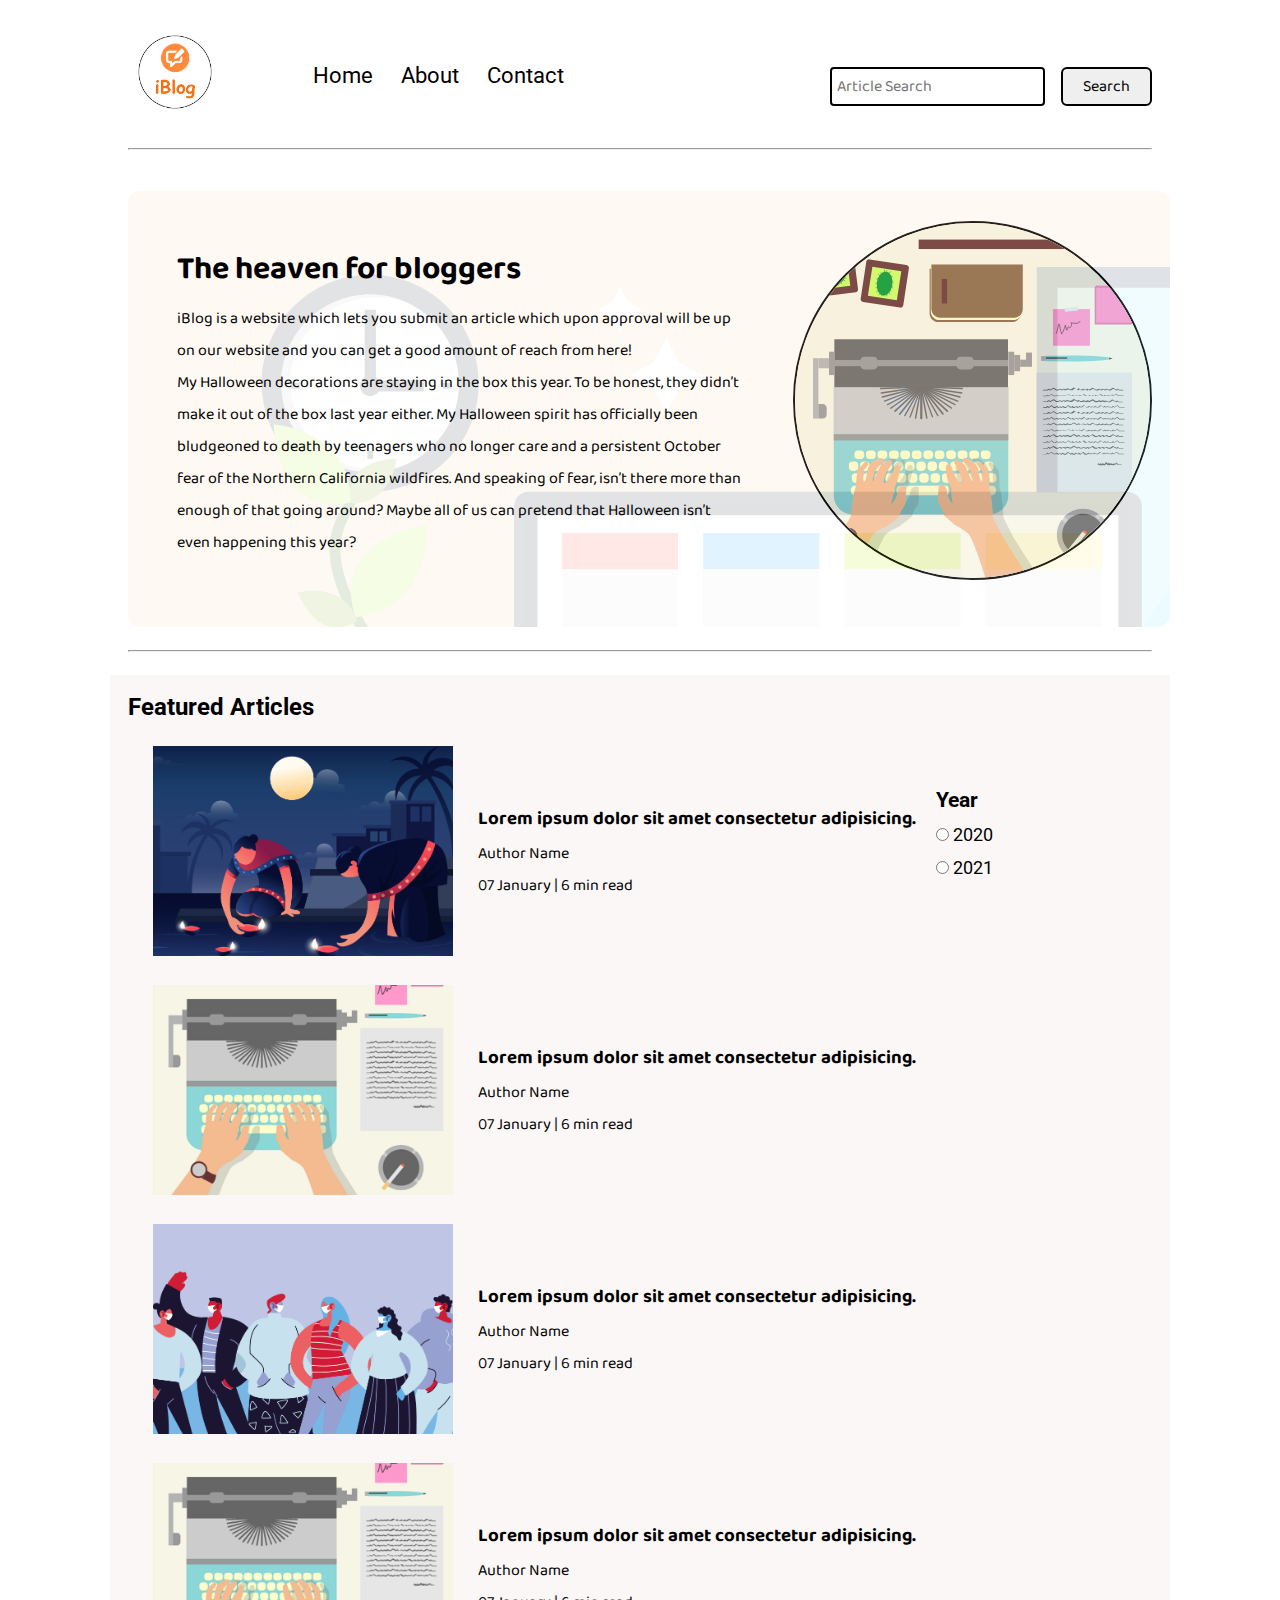
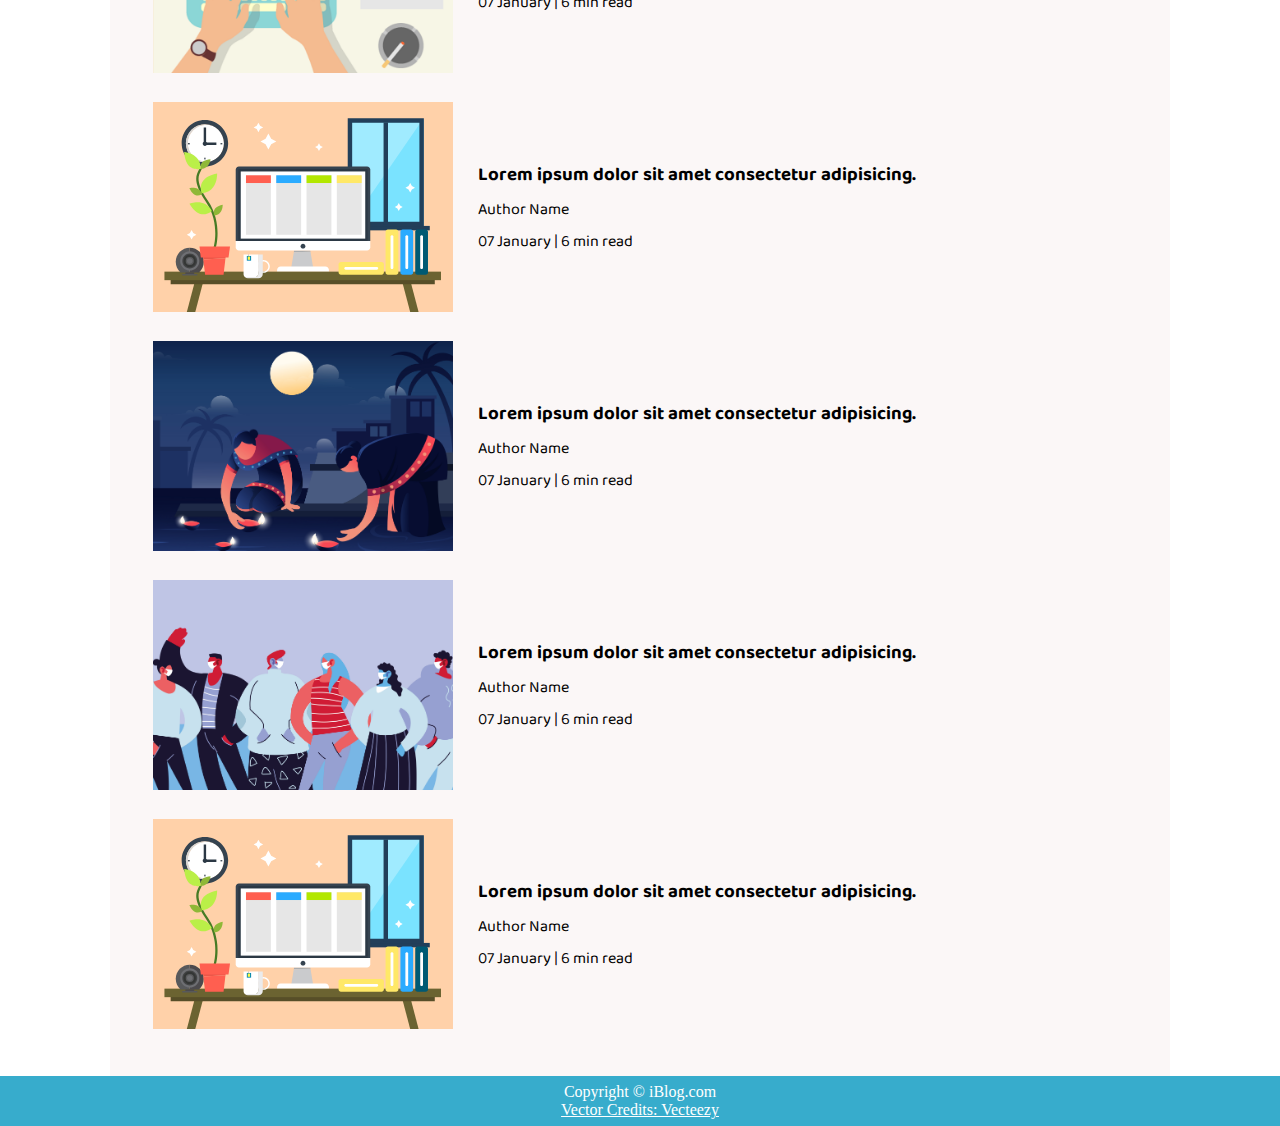
<file: index.html>
<!DOCTYPE html>
<html lang="en">

<head>
    <meta charset="UTF-8">
    <meta name="viewport" content="width=device-width, initial-scale=1.0">
    <link rel="stylesheet" href="css/utils.css">
    <link rel="stylesheet" href="css/style.css">
    <link rel="stylesheet" href="css/mobile.css">
    <title>iBlog - Heaven for bloggers</title>
</head>

<body>
    <nav class="navigation max-width-1 m-auto">
        <div class="nav-left">
            <a href="#">
                <span><img src="img/logo.png" width="94px" alt=""></span>
            </a>
            <ul>
                <li><a href="index.html">Home</a></li>
                <li><a href="#">About</a></li>
                <li><a href="contact.html">Contact</a></li>
            </ul>
        </div>
        <div class="nav-right">
            <form action="search.html" method="get">
                <input class="form-input" type="text" name="query" placeholder="Article Search">
                <button class="btn">Search</button>
            </form>

        </div>

    </nav>
    <div class="max-width-1 m-auto">
        <hr>
    </div>
    <div class="m-auto content max-width-1 my-2">
        <div class="content-left">
            <h1>The heaven for bloggers</h1>
            <p>iBlog is a website which lets you submit an article which upon approval will be up on our website and you
                can get a good amount of reach from here!</p>
            <p>My Halloween decorations are staying in the box this year. To be honest, they didn’t make it out of the
                box last year either. My Halloween spirit has officially been bludgeoned to death by teenagers who no
                longer care and a persistent October fear of the Northern California wildfires. And speaking of fear,
                isn’t there more than enough of that going around? Maybe all of us can pretend that Halloween isn’t even
                happening this year?</p>
        </div>
        <div class="content-right">
            <img src="img/home.svg" alt="iBlog">
        </div>
    </div>

    <div class="max-width-1 m-auto">
        <hr>
    </div>
    <div class="home-articles max-width-1 m-auto font2">
        <h2>Featured Articles</h2>
        <div class="year-box adjust-year">
            <div>
                <h3>Year </h3>
            </div>
            <div>
                <input type="radio" name="year" id=""> 2020
            </div>
            <div>
                <input type="radio" name="year" id=""> 2021
            </div>
        </div>
        <div class="home-article">
            <div class="home-article-img">
                <img src="img/3.png" alt="article">
            </div>
            <div class="home-article-content font1">
                <a href="blogpost.html">
                    <h3>Lorem ipsum dolor sit amet consectetur adipisicing.</h3>
                </a>

                <div>Author Name</div>
                <span>07 January | 6 min read</span>
            </div>
        </div>
        <div class="home-article">
            <div class="home-article-img">
                <img src="img/1.png" alt="article">
            </div>
            <div class="home-article-content font1">
                <a href="blogpost.html">
                    <h3>Lorem ipsum dolor sit amet consectetur adipisicing.</h3>
                </a>

                <div>Author Name</div>
                <span>07 January | 6 min read</span>
            </div>
        </div>
        <div class="home-article">
            <div class="home-article-img">
                <img src="img/2.png" alt="article">
            </div>
            <div class="home-article-content font1">
                <a href="blogpost.html">
                    <h3>Lorem ipsum dolor sit amet consectetur adipisicing.</h3>
                </a>

                <div>Author Name</div>
                <span>07 January | 6 min read</span>
            </div>
        </div>
        <div class="home-article">
            <div class="home-article-img">
                <img src="img/1.png" alt="article">
            </div>
            <div class="home-article-content font1">
                <a href="blogpost.html">
                    <h3>Lorem ipsum dolor sit amet consectetur adipisicing.</h3>
                </a>

                <div>Author Name</div>
                <span>07 January | 6 min read</span>
            </div>
        </div>
        <div class="home-article">
            <div class="home-article-img">
                <img src="img/11.svg" alt="article">
            </div>
            <div class="home-article-content font1">
                <a href="blogpost.html">
                    <h3>Lorem ipsum dolor sit amet consectetur adipisicing.</h3>
                </a>

                <div>Author Name</div>
                <span>07 January | 6 min read</span>
            </div>
        </div>
        <div class="home-article">
            <div class="home-article-img">
                <img src="img/3.png" alt="article">
            </div>
            <div class="home-article-content font1">
                <a href="blogpost.html">
                    <h3>Lorem ipsum dolor sit amet consectetur adipisicing.</h3>
                </a>

                <div>Author Name</div>
                <span>07 January | 6 min read</span>
            </div>
        </div>
        <div class="home-article">
            <div class="home-article-img">
                <img src="img/2.png" alt="article">
            </div>
            <div class="home-article-content font1">
                <a href="blogpost.html">
                    <h3>Lorem ipsum dolor sit amet consectetur adipisicing.</h3>
                </a>

                <div>Author Name</div>
                <span>07 January | 6 min read</span>
            </div>
        </div>
        <div class="home-article">
            <div class="home-article-img">
                <img src="img/11.svg" alt="article">
            </div>
            <div class="home-article-content font1">
                <a href="blogpost.html">
                    <h3>Lorem ipsum dolor sit amet consectetur adipisicing.</h3>
                </a>

                <div>Author Name</div>
                <span>07 January | 6 min read</span>
            </div>
        </div>

    </div>

    <div class="footer">
        <p>Copyright &copy; iBlog.com </p>
        <a href="https://www.vecteezy.com/free-vector/typewriter">Vector Credits: Vecteezy</a>
    </div>
</body>

</html>
</file>
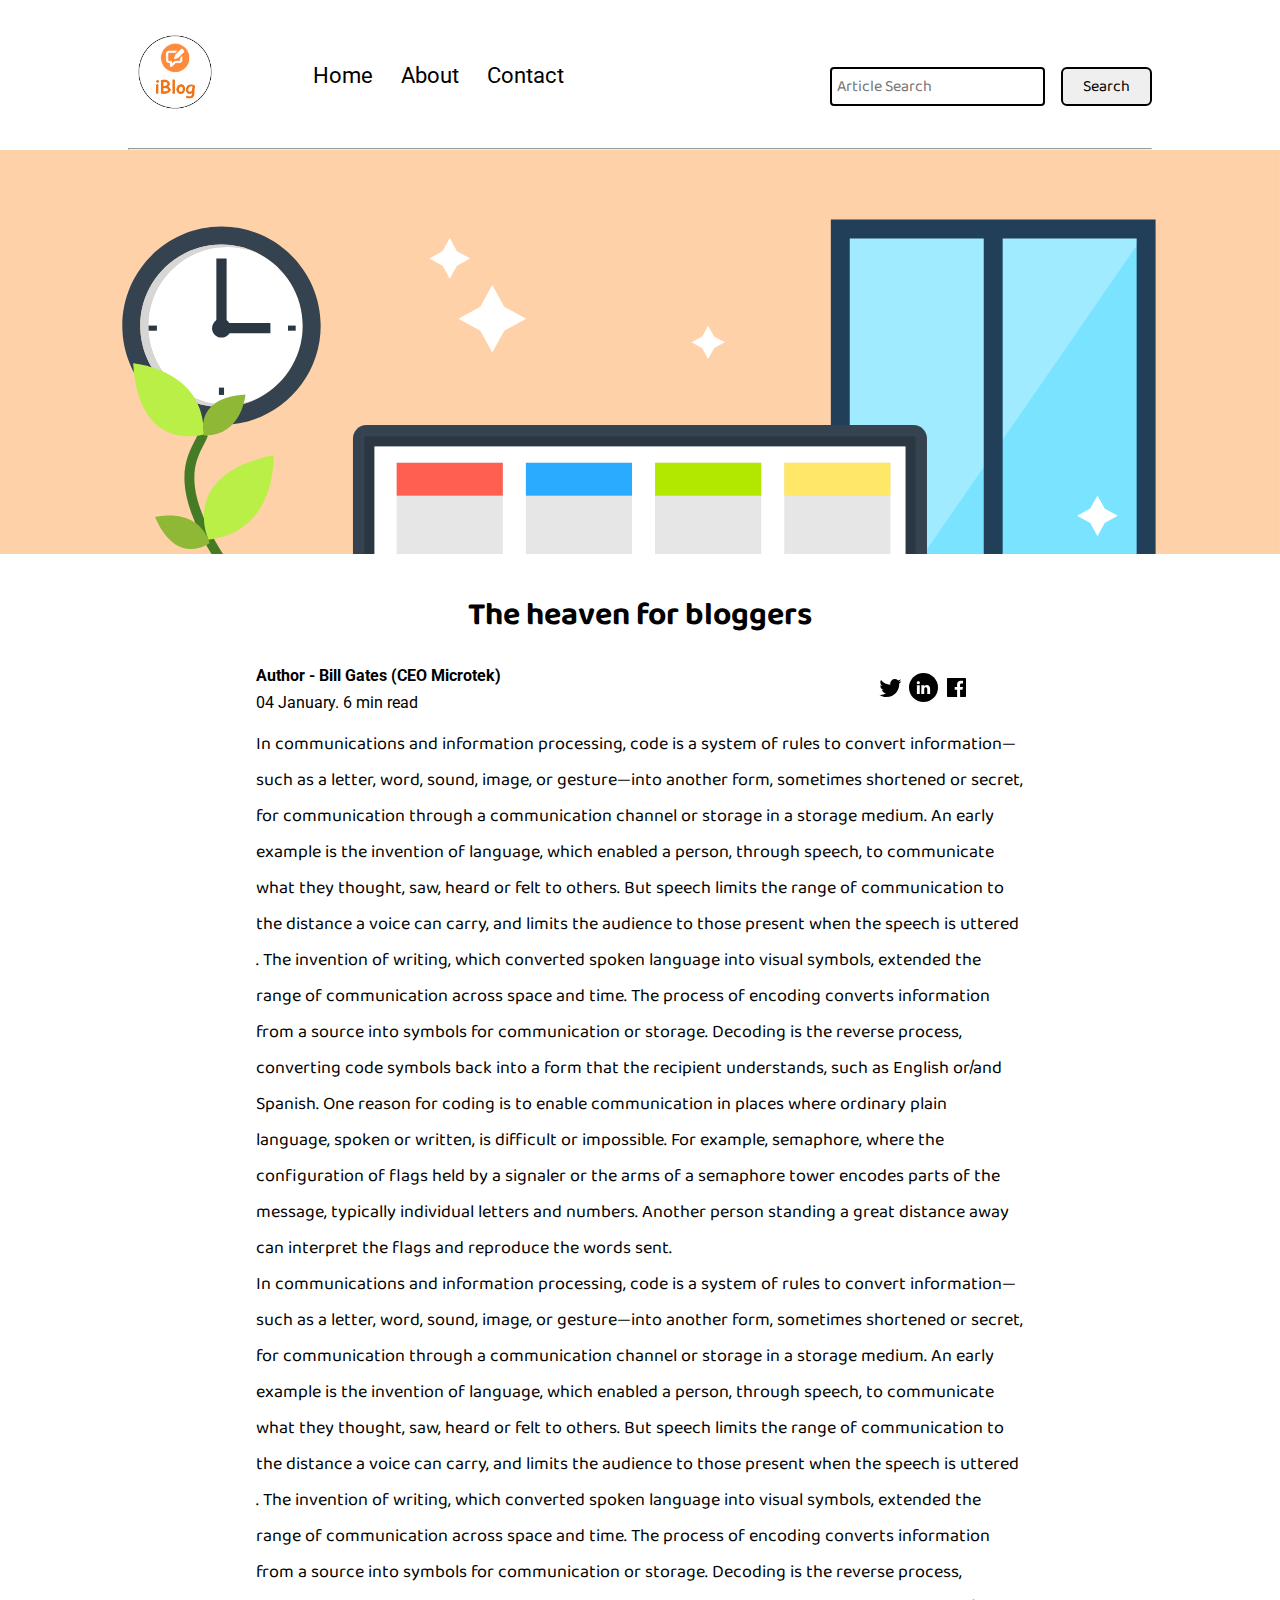
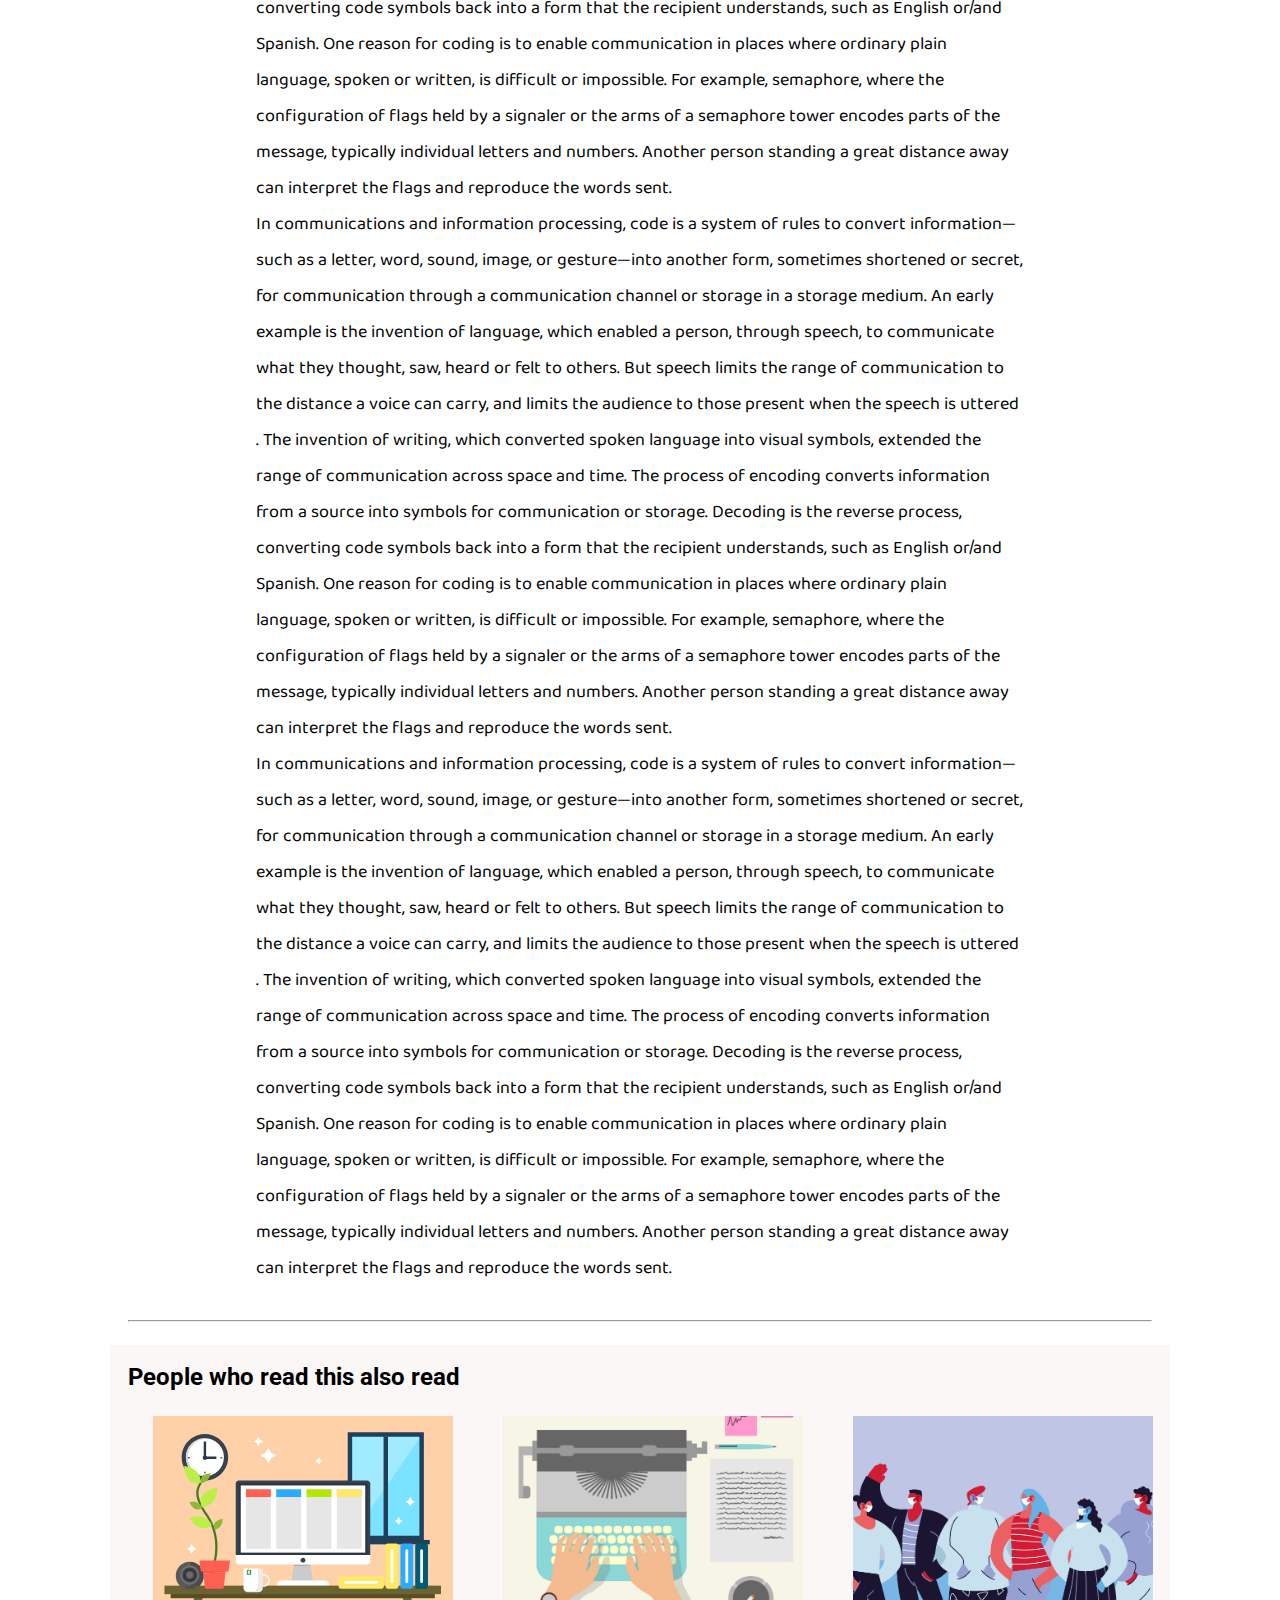
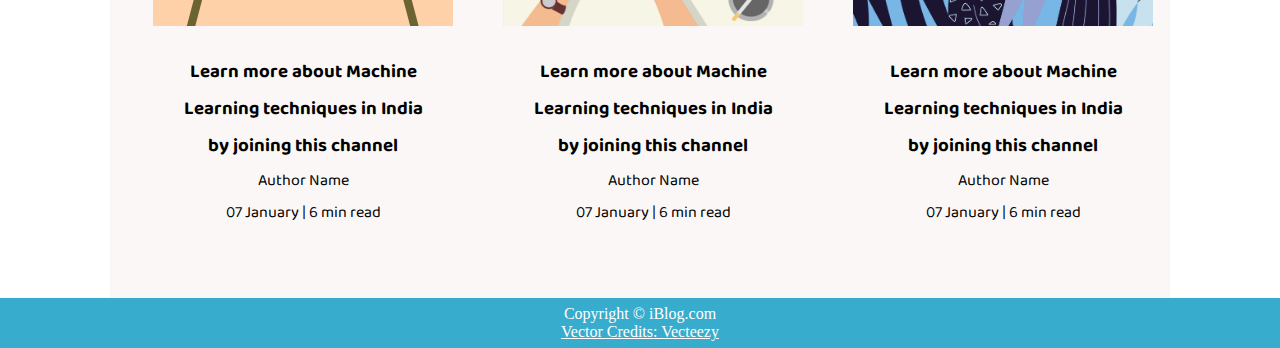
<file: blogpost.html>
<!DOCTYPE html>
<html lang="en">
<head>
    <meta charset="UTF-8">
    <meta name="viewport" content="width=device-width, initial-scale=1.0">
    <link rel="stylesheet" href="css/utils.css">
    <link rel="stylesheet" href="css/style.css">
    <link rel="stylesheet" href="css/blogpost.css">
    <link rel="stylesheet" href="css/mobile.css">
    <title>iBlog - Heaven for bloggers</title>
</head>
<body>
    <nav class="navigation max-width-1 m-auto">
        <div class="nav-left">
            <a href="/">
                <span><img src="img/logo.png" width="94px" alt=""></span>
            </a>
            <ul>
                <li><a href="index.html">Home</a></li>
                <li><a href="#">About</a></li>
                <li><a href="contact.html">Contact</a></li>
            </ul>
        </div>
        <div class="nav-right">
            <form action="search.html" method="get">
                <input class="form-input" type="text" name="query" placeholder="Article Search">
                <button class="btn">Search</button>
            </form>

        </div>

    </nav>
    <div class="max-width-1 m-auto">
        <hr>
    </div>
    <div class="post-img">
        <img src="img/11.svg" alt="">
    </div>
    <div class="m-auto blog-post-content max-width-2 m-auto my-2">
        <h1 class="font1">The heaven for bloggers</h1>
        <div class="blogpost-meta">
            <div class="author-info">
                <div>
                <b>
                  Author - Bill Gates (CEO Microtek)
                </b>
                </div>
                <div>04 January. 6 min read</div>
            </div>
            <div class="social">
                <svg width="29" height="29" class="hk"><path d="M22.05 7.54a4.47 4.47 0 0 0-3.3-1.46 4.53 4.53 0 0 0-4.53 4.53c0 .35.04.7.08 1.05A12.9 12.9 0 0 1 5 6.89a5.1 5.1 0 0 0-.65 2.26c.03 1.6.83 2.99 2.02 3.79a4.3 4.3 0 0 1-2.02-.57v.08a4.55 4.55 0 0 0 3.63 4.44c-.4.08-.8.13-1.21.16l-.81-.08a4.54 4.54 0 0 0 4.2 3.15 9.56 9.56 0 0 1-5.66 1.94l-1.05-.08c2 1.27 4.38 2.02 6.94 2.02 8.3 0 12.86-6.9 12.84-12.85.02-.24 0-.43 0-.65a8.68 8.68 0 0 0 2.26-2.34c-.82.38-1.7.62-2.6.72a4.37 4.37 0 0 0 1.95-2.51c-.84.53-1.81.9-2.83 1.13z"></path></svg>

                <svg style="background: black;
                border-radius: 21px;" width="29" height="29" viewBox="0 0 29 29" fill="none" class="hk"><path d="M5 6.36C5 5.61 5.63 5 6.4 5h16.2c.77 0 1.4.61 1.4 1.36v16.28c0 .75-.63 1.36-1.4 1.36H6.4c-.77 0-1.4-.6-1.4-1.36V6.36z"></path><path fill-rule="evenodd" clip-rule="evenodd" d="M10.76 20.9v-8.57H7.89v8.58h2.87zm-1.44-9.75c1 0 1.63-.65 1.63-1.48-.02-.84-.62-1.48-1.6-1.48-.99 0-1.63.64-1.63 1.48 0 .83.62 1.48 1.59 1.48h.01zM12.35 20.9h2.87v-4.79c0-.25.02-.5.1-.7.2-.5.67-1.04 1.46-1.04 1.04 0 1.46.8 1.46 1.95v4.59h2.87v-4.92c0-2.64-1.42-3.87-3.3-3.87-1.55 0-2.23.86-2.61 1.45h.02v-1.24h-2.87c.04.8 0 8.58 0 8.58z" fill="#fff"></path></svg>

                <svg width="29" height="29" class="hk"><path d="M23.2 5H5.8a.8.8 0 0 0-.8.8V23.2c0 .44.35.8.8.8h9.3v-7.13h-2.38V13.9h2.38v-2.38c0-2.45 1.55-3.66 3.74-3.66 1.05 0 1.95.08 2.2.11v2.57h-1.5c-1.2 0-1.48.57-1.48 1.4v1.96h2.97l-.6 2.97h-2.37l.05 7.12h5.1a.8.8 0 0 0 .79-.8V5.8a.8.8 0 0 0-.8-.79"></path></svg>

            </div>
        </div>
         <p class="font1">In communications and information processing, code is a system of rules to convert information—such as a letter, word, sound, image, or gesture—into another form, sometimes shortened or secret, for communication through a communication channel or storage in a storage medium. An early example is the invention of language, which enabled a person, through speech, to communicate what they thought, saw, heard or felt to others. But speech limits the range of communication to the distance a voice can carry, and limits the audience to those present when the speech is uttered . The invention of writing, which converted spoken language into visual symbols, extended the range of communication across space and time.

            The process of encoding converts information from a source into symbols for communication or storage. Decoding is the reverse process, converting code symbols back into a form that the recipient understands, such as English or/and Spanish.
            
            One reason for coding is to enable communication in places where ordinary plain language, spoken or written, is difficult or impossible. For example, semaphore, where the configuration of flags held by a signaler or the arms of a semaphore tower encodes parts of the message, typically individual letters and numbers. Another person standing a great distance away can interpret the flags and reproduce the words sent.</p>
         <p class="font1">In communications and information processing, code is a system of rules to convert information—such as a letter, word, sound, image, or gesture—into another form, sometimes shortened or secret, for communication through a communication channel or storage in a storage medium. An early example is the invention of language, which enabled a person, through speech, to communicate what they thought, saw, heard or felt to others. But speech limits the range of communication to the distance a voice can carry, and limits the audience to those present when the speech is uttered . The invention of writing, which converted spoken language into visual symbols, extended the range of communication across space and time.

            The process of encoding converts information from a source into symbols for communication or storage. Decoding is the reverse process, converting code symbols back into a form that the recipient understands, such as English or/and Spanish.
            
            One reason for coding is to enable communication in places where ordinary plain language, spoken or written, is difficult or impossible. For example, semaphore, where the configuration of flags held by a signaler or the arms of a semaphore tower encodes parts of the message, typically individual letters and numbers. Another person standing a great distance away can interpret the flags and reproduce the words sent.</p>
         <p class="font1">In communications and information processing, code is a system of rules to convert information—such as a letter, word, sound, image, or gesture—into another form, sometimes shortened or secret, for communication through a communication channel or storage in a storage medium. An early example is the invention of language, which enabled a person, through speech, to communicate what they thought, saw, heard or felt to others. But speech limits the range of communication to the distance a voice can carry, and limits the audience to those present when the speech is uttered . The invention of writing, which converted spoken language into visual symbols, extended the range of communication across space and time.

            The process of encoding converts information from a source into symbols for communication or storage. Decoding is the reverse process, converting code symbols back into a form that the recipient understands, such as English or/and Spanish.
            
            One reason for coding is to enable communication in places where ordinary plain language, spoken or written, is difficult or impossible. For example, semaphore, where the configuration of flags held by a signaler or the arms of a semaphore tower encodes parts of the message, typically individual letters and numbers. Another person standing a great distance away can interpret the flags and reproduce the words sent.</p>
         <p class="font1">In communications and information processing, code is a system of rules to convert information—such as a letter, word, sound, image, or gesture—into another form, sometimes shortened or secret, for communication through a communication channel or storage in a storage medium. An early example is the invention of language, which enabled a person, through speech, to communicate what they thought, saw, heard or felt to others. But speech limits the range of communication to the distance a voice can carry, and limits the audience to those present when the speech is uttered . The invention of writing, which converted spoken language into visual symbols, extended the range of communication across space and time.

            The process of encoding converts information from a source into symbols for communication or storage. Decoding is the reverse process, converting code symbols back into a form that the recipient understands, such as English or/and Spanish.
            
            One reason for coding is to enable communication in places where ordinary plain language, spoken or written, is difficult or impossible. For example, semaphore, where the configuration of flags held by a signaler or the arms of a semaphore tower encodes parts of the message, typically individual letters and numbers. Another person standing a great distance away can interpret the flags and reproduce the words sent.</p>
    </div>

    <div class="max-width-1 m-auto"><hr></div>
    <div class="home-articles max-width-1 m-auto font2">
        <h2>People who read this also read</h2>
        <div class="row">

       
        <div class="home-article more-post">
            <div class="home-article-img">
                <img src="img/11.svg" alt="article">
            </div>
            <div class="home-article-content font1 center">
                <a href="blogpost.html"><h3>Learn more about Machine Learning techniques in India by joining this channel</h3></a>
                
                <div>Author Name</div>
                <span>07 January | 6 min read</span>
            </div>
        </div>
        <div class="home-article more-post">
            <div class="home-article-img">
                <img src="img/1.png" alt="article">
            </div>
            <div class="home-article-content font1 center">
                <a href="blogpost.html"><h3>Learn more about Machine Learning techniques in India by joining this channel</h3></a>
                
                <div>Author Name</div>
                <span>07 January | 6 min read</span>
            </div>
        </div>
        <div class="home-article more-post">
            <div class="home-article-img">
                <img src="img/2.png" alt="article">
            </div>
            <div class="home-article-content font1 center">
                <a href="blogpost.html"><h3>Learn more about Machine Learning techniques in India by joining this channel</h3></a>
                
                <div>Author Name</div>
                <span>07 January | 6 min read</span>
            </div>
        </div>
        
    </div>
    </div>

    <div class="footer">
        <p>Copyright &copy; iBlog.com </p>
         <a href="https://www.vecteezy.com/free-vector/typewriter">Vector Credits: Vecteezy</a> 
    </div>
</body>
</html>
</file>
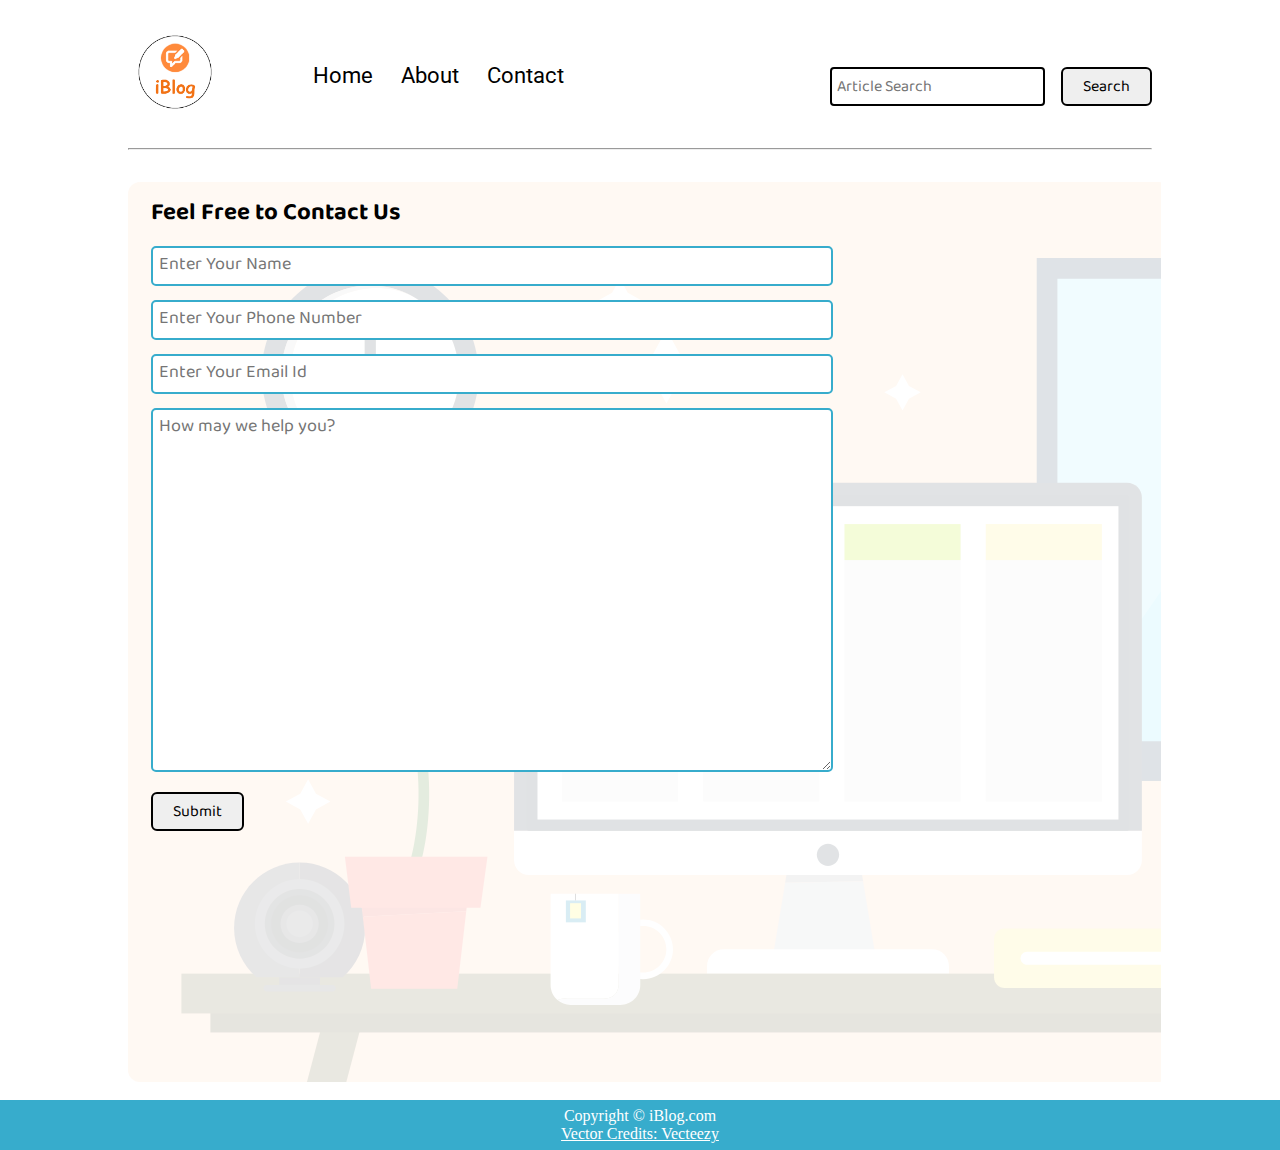
<file: contact.html>
<!DOCTYPE html>
<html lang="en">
<head>
    <meta charset="UTF-8">
    <meta name="viewport" content="width=device-width, initial-scale=1.0">
    <link rel="stylesheet" href="css/utils.css">
    <link rel="stylesheet" href="css/style.css">
    <link rel="stylesheet" href="css/contact.css">
    <link rel="stylesheet" href="css/mobile.css">
    <title>iBlog - Heaven for bloggers</title>
</head>
<body>
    <nav class="navigation max-width-1 m-auto">
        <div class="nav-left">
            <a href="#">
                <span><img src="img/logo.png" width="94px" alt=""></span>
            </a>
            <ul>
                <li><a href="index.html">Home</a></li>
                <li><a href="#">About</a></li>
                <li><a href="contact.html">Contact</a></li>
            </ul>
        </div>
        <div class="nav-right">
            <form action="search.html" method="get">
                <input class="form-input" type="text" name="query" placeholder="Article Search">
                <button class="btn">Search</button>
            </form>

        </div>

    </nav>
    <div class="max-width-1 m-auto">
        <hr>
    </div>
    <div class="contact-content font1 max-width-1 m-auto">
        <div class="max-width-1 m-auto mx-1">
            <h2>Feel Free to Contact Us</h2>
            <div class="contact-form">
                <div class="form-box">
                    <input type="text" placeholder="Enter Your Name">
                </div>
                <div class="form-box">
                    <input type="text" placeholder="Enter Your Phone Number">
                </div>
                <div class="form-box">
                    <input type="text" placeholder="Enter Your Email Id">
                </div>
                <div class="form-box">
                    <textarea name="" id="" cols="30" rows="10" placeholder="How may we help you?"></textarea>
                </div>
                <div class="form-box">
                    <button class="btn">Submit</button>
                </div>

            </div>
        </div>

    </div>
 

   

    <div class="footer">
        <p>Copyright &copy; iBlog.com </p>
         <a href="https://www.vecteezy.com/free-vector/typewriter">Vector Credits: Vecteezy</a> 
    </div>
</body>
</html>
</file>
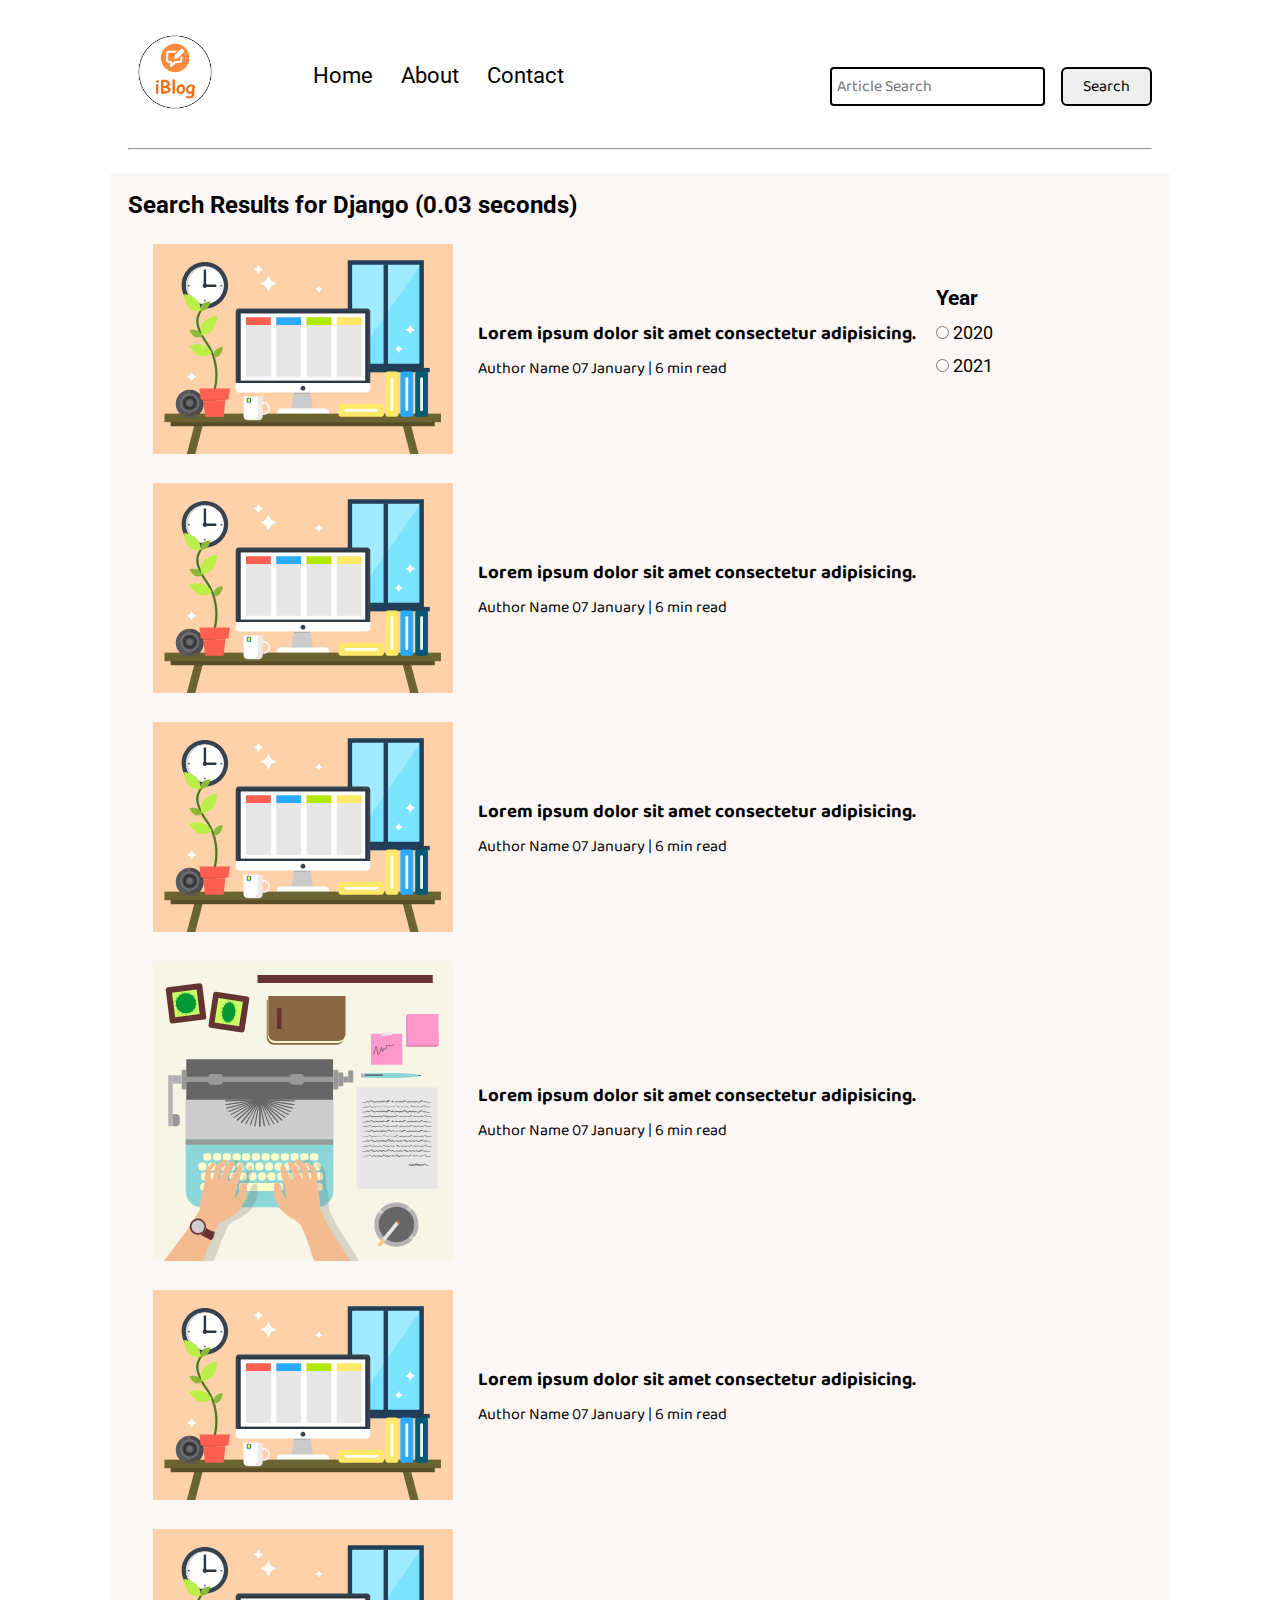
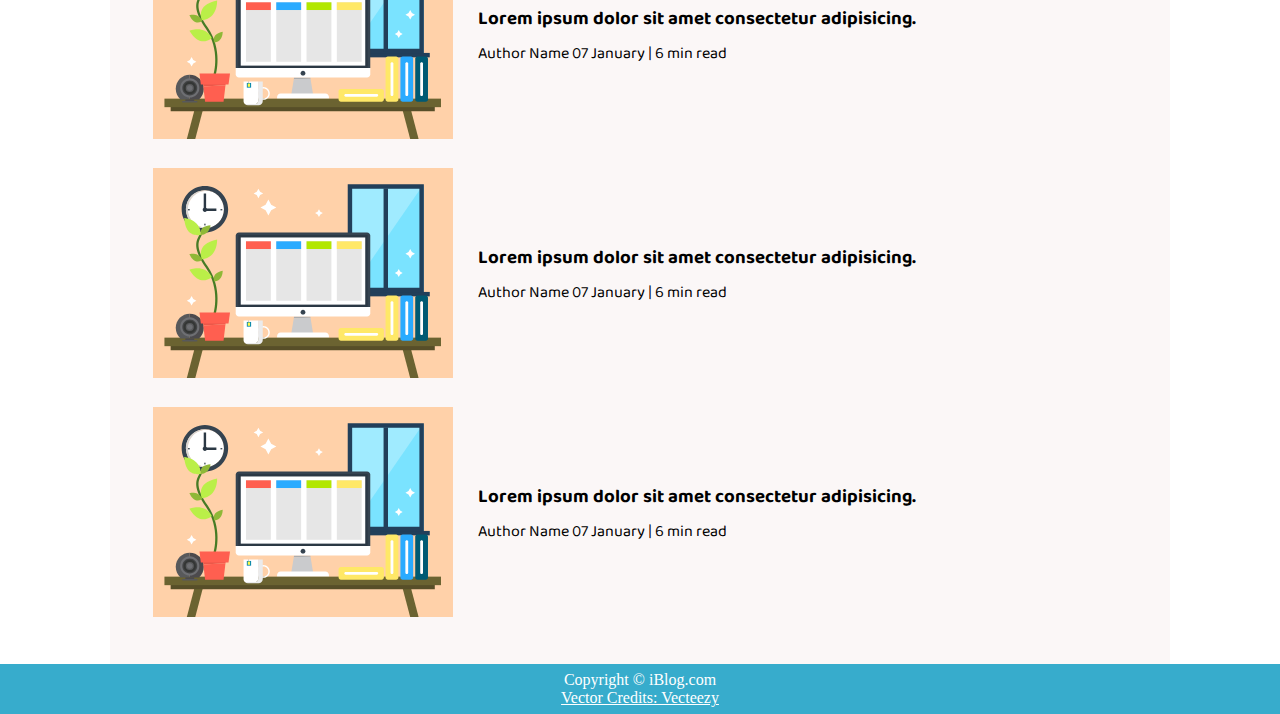
<file: search.html>
<!DOCTYPE html>
<html lang="en">
<head>
    <meta charset="UTF-8">
    <meta name="viewport" content="width=device-width, initial-scale=1.0">
    <link rel="stylesheet" href="css/utils.css">
    <link rel="stylesheet" href="css/style.css">
    <link rel="stylesheet" href="css/mobile.css">
    <title>iBlog - Heaven for bloggers</title>
</head>
<body>
    <nav class="navigation max-width-1 m-auto">
        <div class="nav-left">
            <a href="#">
                <span><img src="img/logo.png" width="94px" alt=""></span>
            </a>
            <ul>
                <li><a href="index.html">Home</a></li>
                <li><a href="#">About</a></li>
                <li><a href="contact.html">Contact</a></li>
            </ul>
        </div>
        <div class="nav-right">
            <form action="search.html" method="get">
                <input class="form-input" type="text" name="query" placeholder="Article Search">
                <button class="btn">Search</button>
            </form>

        </div>

    </nav>
 

    <div class="max-width-1 m-auto"><hr></div>
    <div class="home-articles max-width-1 m-auto font2">
        
        <h2>Search Results for Django (0.03 seconds)</h2>
        <div class="year-box adjust-year">
            <div>
                <h3>Year </h3>
            </div>
            <div>
                <input type="radio" name="year" id=""> 2020
            </div>
            <div>
                <input type="radio" name="year" id=""> 2021
            </div>
        </div>
        <div class="home-article">
            <div class="home-article-img">
                <img src="img/11.svg" alt="article">
            </div>
            <div class="home-article-content font1">
                <a href="blogpost.html"><h3>Lorem ipsum dolor sit amet consectetur adipisicing.</h3></a>
                
                <span>Author Name</span>
                <span>07 January | 6 min read</span>
            </div>
        </div>
        <div class="home-article">
            <div class="home-article-img">
                <img src="img/11.svg" alt="article">
            </div>
            <div class="home-article-content font1">
                <a href="blogpost.html"><h3>Lorem ipsum dolor sit amet consectetur adipisicing.</h3></a>
                
                <span>Author Name</span>
                <span>07 January | 6 min read</span>
            </div>
        </div>
        <div class="home-article">
            <div class="home-article-img">
                <img src="img/11.svg" alt="article">
            </div>
            <div class="home-article-content font1">
                <a href="blogpost.html"><h3>Lorem ipsum dolor sit amet consectetur adipisicing.</h3></a>
                
                <span>Author Name</span>
                <span>07 January | 6 min read</span>
            </div>
        </div>
        <div class="home-article">
            <div class="home-article-img">
                <img src="img/home.svg" alt="article">
            </div>
            <div class="home-article-content font1">
                <a href="blogpost.html"><h3>Lorem ipsum dolor sit amet consectetur adipisicing.</h3></a>
                
                <span>Author Name</span>
                <span>07 January | 6 min read</span>
            </div>
        </div>
        <div class="home-article">
            <div class="home-article-img">
                <img src="img/11.svg" alt="article">
            </div>
            <div class="home-article-content font1">
                <a href="blogpost.html"><h3>Lorem ipsum dolor sit amet consectetur adipisicing.</h3></a>
                
                <span>Author Name</span>
                <span>07 January | 6 min read</span>
            </div>
        </div>
        <div class="home-article">
            <div class="home-article-img">
                <img src="img/11.svg" alt="article">
            </div>
            <div class="home-article-content font1">
                <a href="blogpost.html"><h3>Lorem ipsum dolor sit amet consectetur adipisicing.</h3></a>
                
                <span>Author Name</span>
                <span>07 January | 6 min read</span>
            </div>
        </div>
        <div class="home-article">
            <div class="home-article-img">
                <img src="img/11.svg" alt="article">
            </div>
            <div class="home-article-content font1">
                <a href="blogpost.html"><h3>Lorem ipsum dolor sit amet consectetur adipisicing.</h3></a>
                
                <span>Author Name</span>
                <span>07 January | 6 min read</span>
            </div>
        </div>
        <div class="home-article">
            <div class="home-article-img">
                <img src="img/11.svg" alt="article">
            </div>
            <div class="home-article-content font1">
                <a href="blogpost.html"><h3>Lorem ipsum dolor sit amet consectetur adipisicing.</h3></a>
                
                <span>Author Name</span>
                <span>07 January | 6 min read</span>
            </div>
        </div>
         
    </div>

    <div class="footer">
        <p>Copyright &copy; iBlog.com </p>
         <a href="https://www.vecteezy.com/free-vector/typewriter">Vector Credits: Vecteezy</a> 
    </div>
</body>
</html>
</file>
<file: css/utils.css>
@import url("https://fonts.googleapis.com/css2?family=Roboto&display=swap");
@import url("https://fonts.googleapis.com/css2?family=Baloo+Bhaina+2:wght@500&display=swap");
:root { 
  --main-bg-color: #37accc;
  --font1: "Baloo Bhaina 2", cursive;
  --font2: "Roboto", sans-serif;
}

.center{
  text-align: center
}

.font1 {
  font-family: var(--font1);
}
.font2 {
  font-family: var(--font2);
}

.max-width-1 {
  max-width: 80vw;
}

.max-width-2 {
  max-width: 60vw;
}

.m-auto {
  margin: auto;
}

.mx-1{
  margin-left: 23px;
  margin-right: 23px;
}

.my-2{
  margin-top: 32px;
  margin-bottom: 32px;
}

.btn {
  padding: 0px 20px;
  padding-top: 3px;
  border: 2px solid black;
  border-radius: 6px;
  font-family: var(--font1);
  font-size: 16px;
  cursor: pointer;
  transition: all 0.3s ease-in-out;
}

.btn:hover {
  color: white;
  background: var(--main-bg-color);
}

.form-input {
  padding: 0px 5px;
  padding-top: 3px;
  font-size: 16px;
  border: 2px solid black;
  border-radius: 4px;
  margin: 0 13px;
  font-family: var(--font1);
}

.form-box input, textarea{
  width: 52vw;
  padding: 0px 6px;
  margin: 7px 0;
  font-size: 18px;
  font-family: var(--font1);
  border: 2px solid var(--main-bg-color);
    border-radius: 5px;
}
</file>
<file: css/style.css>
* {
  margin: 0;
  padding: 0; 
}

.navigation {
  margin-top: 25px;
  font-family: var(--font1);
  /* height: 74px;  */
  display: flex;
  justify-content: space-between;
  align-items: center;
}

.nav-left {
  display: flex;
}

.nav-left span {
  font-size: 35px;
  padding-top: 10px;
}

.nav-left ul {
  display: flex;
  align-items: center;
  margin: 0 77px;
  font-size: 22px;
  padding-bottom: 23px;
}

.nav-left ul li {
  list-style: none;
  margin: 0 14px;
  font-family: var(--font2);
  transition: all 0.3s ease-in-out;
}

.nav-left ul li a {
  text-decoration: none;
  color: black;
}

.nav-left ul li a:hover {
  color: var(--main-bg-color);
  font-weight: bolder;
}

.content {
  height: 100%;
  display: flex;
  margin-top: 32px;
  padding: 9px;
  position: relative;
}

.content::after {
  content: "";
  background-image: url("../img/11.svg");
  position: absolute;
  width: 100%;
  height: inherit;
  opacity: 0.15;
  border-radius: 12px;
}

.content-left {
  font-family: var(--font1);
  display: flex;
  flex-direction: column;
  justify-content: center;
  padding: 49px;
  z-index: 1;
}

.content-right {
  display: flex;
  align-items: center;
  justify-content: center;
}

.content-right img {
  height: 355px;
  border: 2px solid black;
  border-radius: 200px;
}

.home-articles {
  padding: 18px;
  background-color: rgb(248, 239, 239, 0.5);
  margin-top: 23px;
  position: relative;
}

.year-box {
  position: absolute;  
  right: 0px;
  top: 100px;
  width: 234px;
  height: 255px;
  font-size: 18px;
}

.year-box div {
  margin: 12px 0px;
}

.home-article {
  display: flex;
  margin: 25px;
}

.home-article img {
  width: 300px;
}

.home-article-content {
  align-self: center;
  padding: 25px;
}

.home-article-content a {
  text-decoration: none;
  color: black;
}
/* .home-articles{} */
.footer {
  height: 50px;
  background-color: var(--main-bg-color);
  display: flex;
  align-items: center;
  justify-content: center;
  color: white;
  flex-direction: column;
}

.footer a {
  color: white;
}
</file>
<file: css/mobile.css>
@media screen and (max-width: 1200px) {
  .navigation {
    flex-direction: column;
    margin-bottom: 23px;
  }

  .nav-left {
    flex-direction: column;
    text-align: center;
  }

  .content-right {
    display: none;
  }

  .home-article {
    flex-direction: column;
  }

  .home-article-img {
    text-align: center;
  }

  .year-box {
    top: 25px;
    left: 60vw;
    font-size: 11px;
    display: flex;
  }

  .year-box div {
    padding: 0 3px;
    margin: 0;
  }

  .home-article img {
    width: 70vw;
  }
  .form-input {
    width: 50%;
  }
  .form-box input,
  textarea {
    width: 66vw;
  }
  .row {
    flex-direction: column;
  }
  .social {
    padding: 0;
  }
  .post-img {
    height: auto;
  }
  .adjust-year {
    position: static;
    height: auto;
    padding: 12px 0px;
    display: flex;
    justify-content: flex-end;
    width: 100%;
  }
}
</file>
<file: css/blogpost.css>
.post-img{
    height: 404px;
    overflow: hidden; 
}
.post-img img{
    width: 100%;
}

.blog-post-content h1{
    text-align: center;
}
.blog-post-content p{
    font-size: 18px; 
}

.row{
    display: flex;
}
.more-post{
    flex-direction: column; 
    align-items: center;
}
.blogpost-meta{ 
    display: flex;
    justify-content: space-between;
}

.author-info{
    margin: 12px 0;
}
.author-info div{
    padding: 4px 0px;
    font-family: var(--font2);
}
.social{
    padding-right: 53px;
    align-self: center;
    cursor: pointer;
}
</file>
<file: css/contact.css>
.contact-content{  
    height: 100vh;
    margin-top: 32px;
    padding: 9px;
    position: relative; 
    overflow: hidden;
  }
  
  .contact-content::after {
    content: "";
    background-image: url("../img/11.svg");
    position: absolute;
    top:0;
    width: 100%;
    height: inherit;
    opacity: 0.15;
    border-radius: 12px;
    z-index: -1;
  }
</file>
